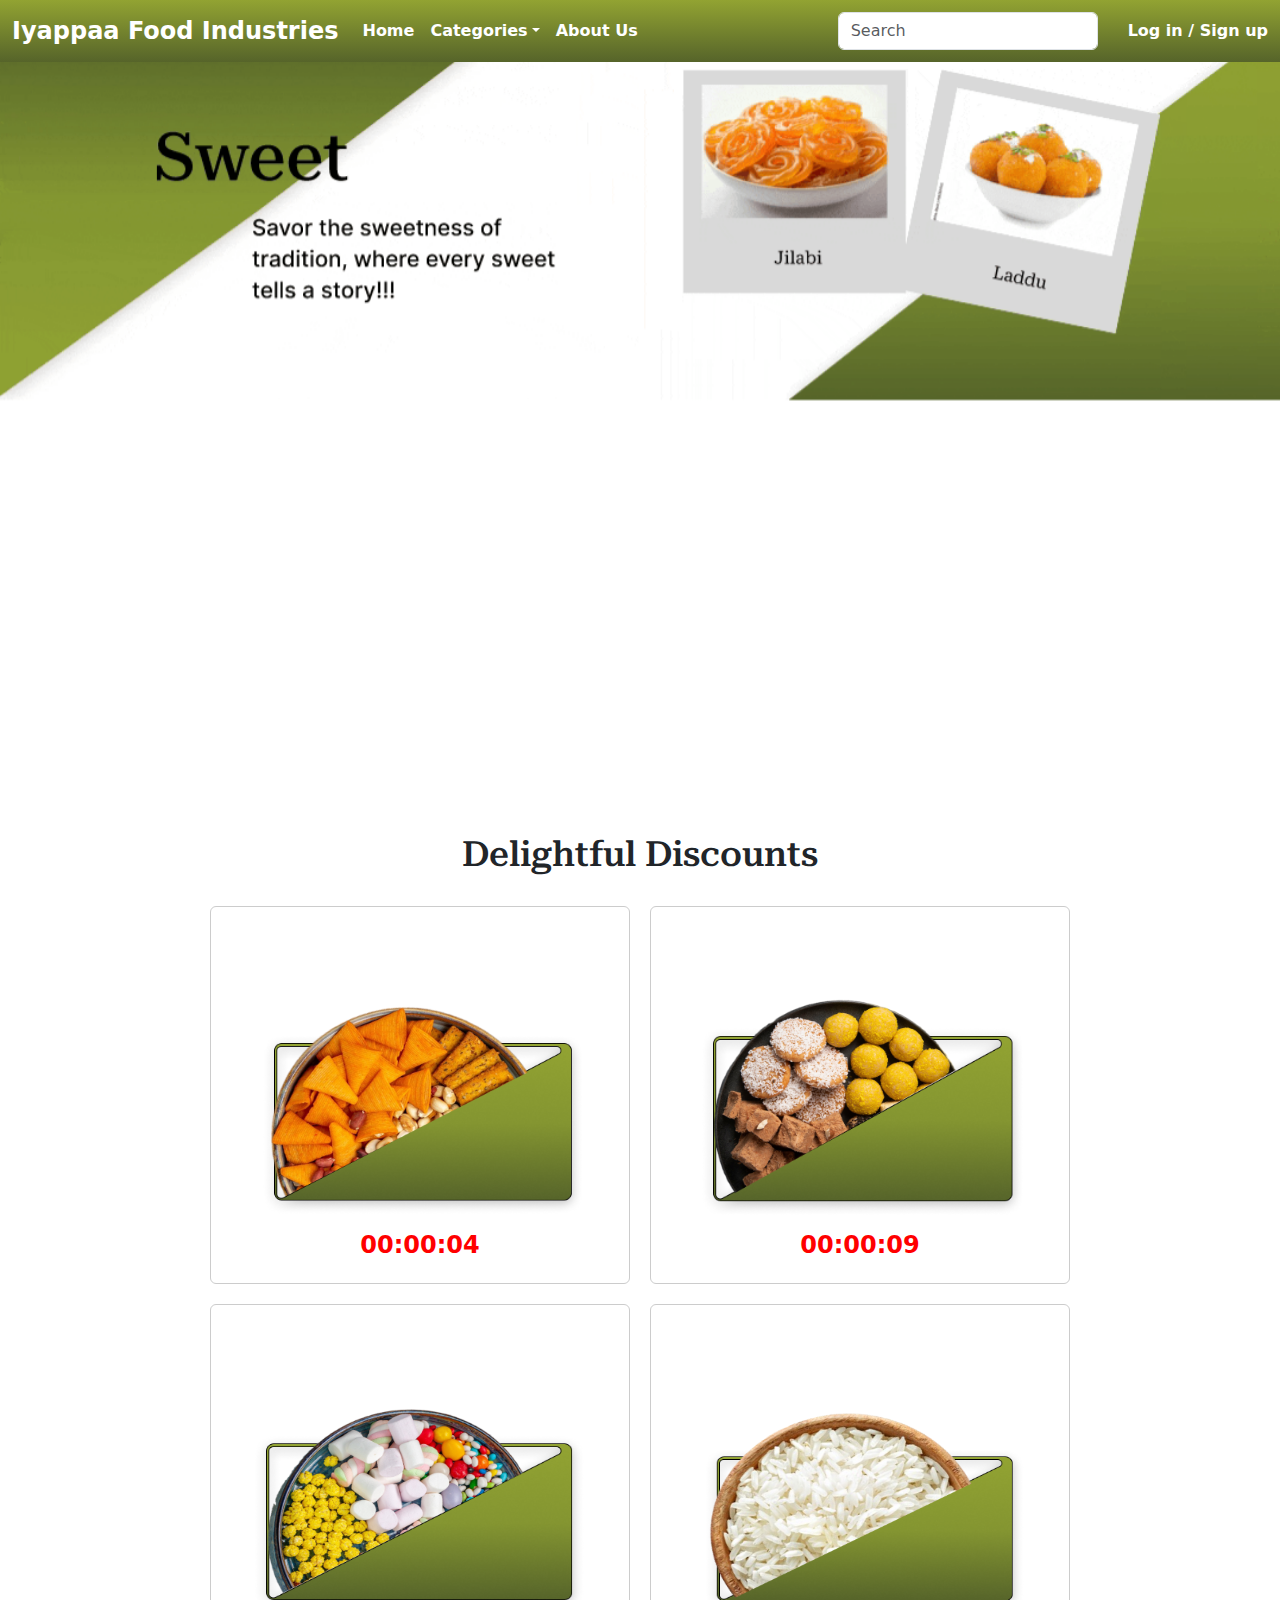
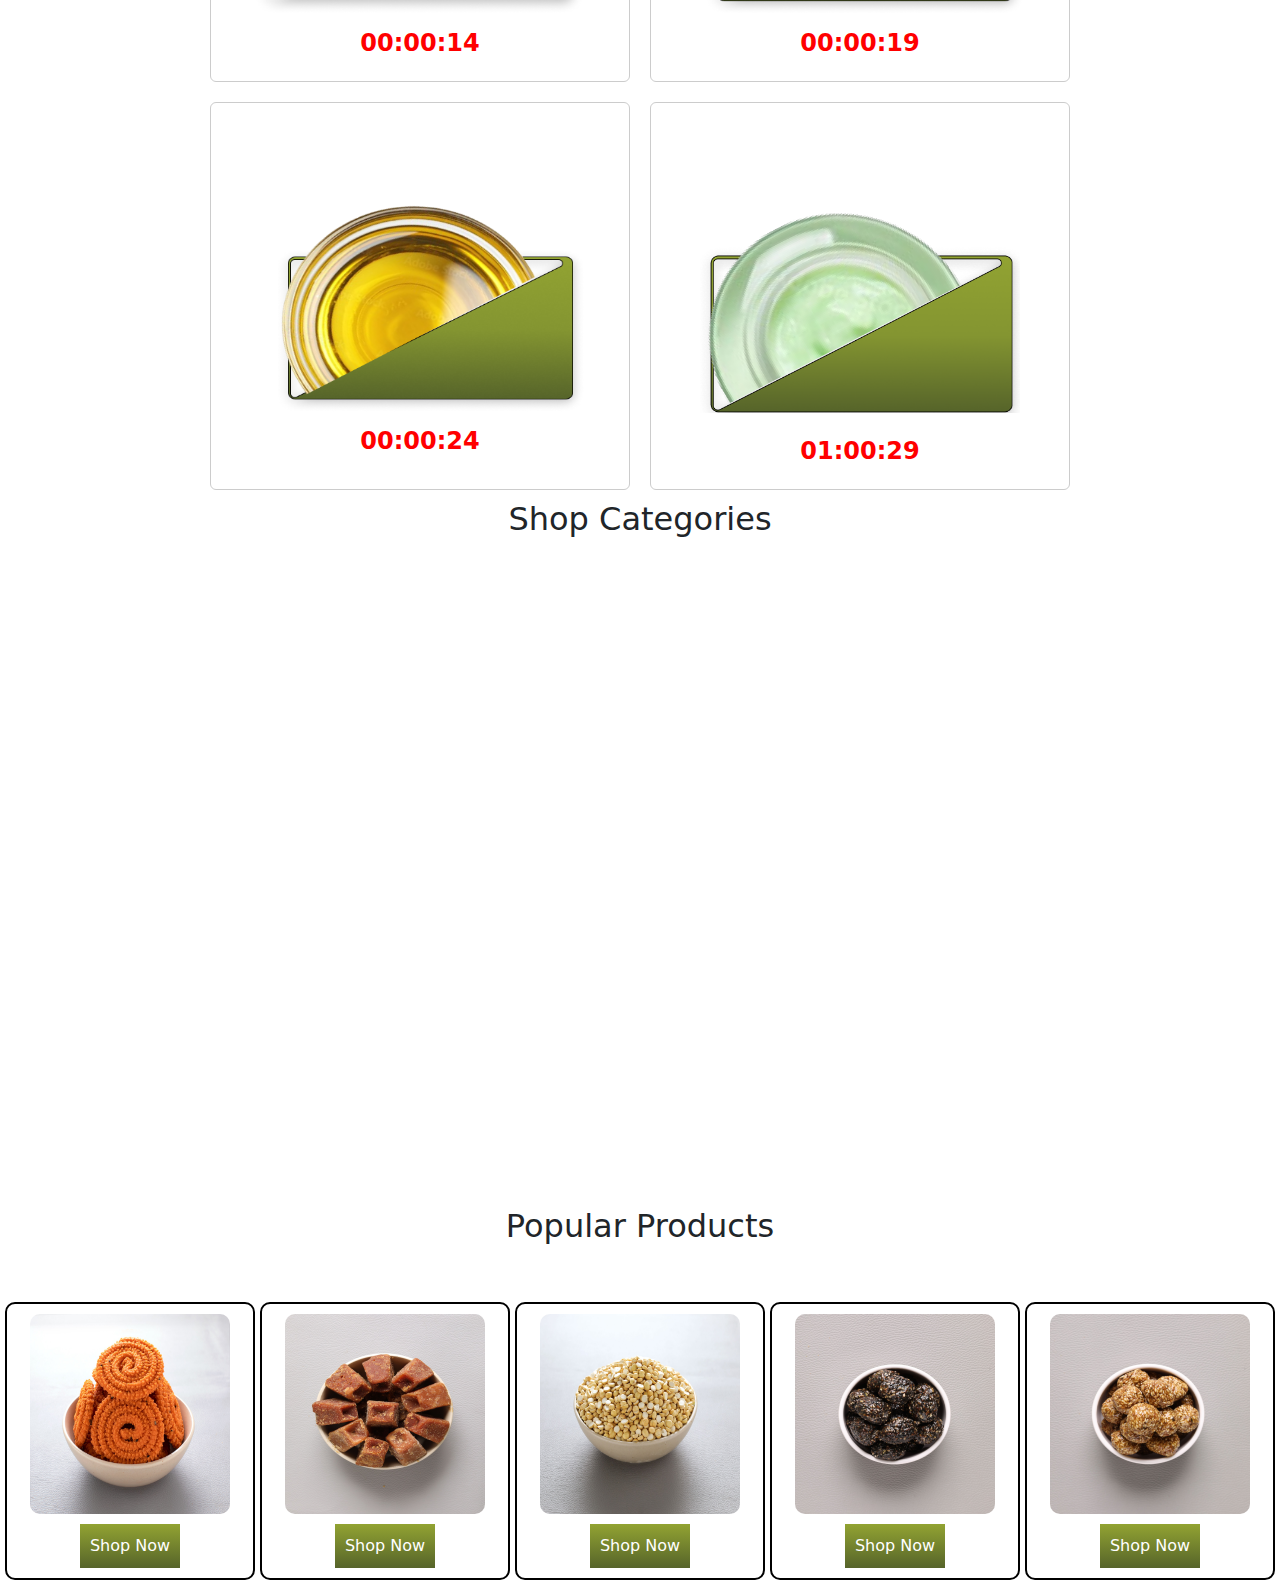
<file: index.html>
<!DOCTYPE html>
<html>
<head>
  <meta charset="utf-8">
  <meta name="viewport" content="width=device-width, initial-scale=1">
  <title>Iyappaa Food Industries</title>
  <link href="https://cdn.jsdelivr.net/npm/bootstrap@5.3.0/dist/css/bootstrap.min.css" rel="stylesheet">
  <script src="https://cdn.jsdelivr.net/npm/bootstrap@5.3.0/dist/js/bootstrap.bundle.min.js"></script>
  <link rel="stylesheet" href="style.css">
  <link rel="stylesheet" href="https://cdnjs.cloudflare.com/ajax/libs/font-awesome/6.5.2/css/all.min.css" integrity="sha512-SnH5WK+bZxgPHs44uWIX+LLJAJ9/2PkPKZ5QiAj6Ta86w+fsb2TkcmfRyVX3pBnMFcV7oQPJkl9QevSCWr3W6A==" crossorigin="anonymous" referrerpolicy="no-referrer" />
  <link rel="preconnect" href="https://fonts.googleapis.com">
  <link rel="preconnect" href="https://fonts.gstatic.com" crossorigin>
  <link href="https://fonts.googleapis.com/css2?family=Roboto+Serif:ital,opsz,wght@0,8..144,100..900;1,8..144,100..900&display=swap" rel="stylesheet">
</head>
<body>
<nav class="navbar navbar-expand-lg fixed-top">
  <div class="container-fluid">
    <a href="" class="navbar-brand">Iyappaa Food Industries</a>
    <button class="navbar-toggler" type="button" data-bs-toggle="collapse" data-bs-target="#navbarNavDropdown">
      <span class="navbar-toggler-icon"></span>
    </button>
    <div class="collapse navbar-collapse" id="navbarNavDropdown">
      <ul class="navbar-nav">
        <li class="nav-item">
          <a href="" class="nav-link active" style="color: white;">Home</a>
        </li>
        <li class="nav-item dropdown">
          <a href="" class="nav-link dropdown-toggle" id="categoriesDropdown" data-bs-toggle="dropdown">Categories</a>
          <ul class="dropdown-menu" aria-labelledby="categoriesDropdown">
            <li>
              <a href="" class="dropdown-item">Snacks</a>
            </li>
            <li>
              <a href="" class="dropdown-item">Sweets</a>
            </li>
            <li>
              <a href="" class="dropdown-item">Groceries</a>
            </li> 
            <li>
              <a href="" class="dropdown-item">Oil</a>
            </li>
            <li>
              <a href="" class="dropdown-item">Rice</a>
            </li>
          </ul>
        </li>
        <li class="nav-item">
          <a href="" class="nav-link">About Us</a>
        </li>
      </ul>
      <form class="d-flex ms-auto">
        <div class="search-box">
          <input class="form-control me-3" type="search" placeholder="Search" aria-label="Search"> 
          <i class="fa-solid fa-magnifying-glass"></i>
        </div>
      </form>
      <div class="log">
        <a href="./login.html" class="member">Log in / Sign up</a>
      </div>
    </div>
  </div>
</nav><br>
<div id="videoCarousel" class="carousel slide" data-bs-ride="carousel" data-bs-interval="2000">
  <div class="carousel-inner">
    <div class="carousel-item active">
      <img src="./Recording 2024-07-11 at 15.22.01.gif" class="d-block w-100" alt="Sweets GIF">
    </div>
    <div class="carousel-item">
      <img src="./Recording 2024-07-11 at 15.39.42.gif" class="d-block w-100" alt="Snacks GIF">
    </div>
    <div class="carousel-item">
      <img src="./Recording 2024-07-11 at 16.02.21.gif" class="d-block w-100" alt="Candy GIF">
    </div>  
    <div class="carousel-item">
      <img src="./Recording 2024-07-11 at 16.02.21.gif" class="d-block w-100" alt="Grocery GIF">
    </div>
  </div>
  <button class="carousel-control-prev" type="button" data-bs-target="#videoCarousel" data-bs-slide="prev">
    <span class="carousel-control-prev-icon" aria-hidden="true"></span>
    <span class="visually-hidden">Previous</span>
  </button>
  <button class="carousel-control-next" type="button" data-bs-target="#videoCarousel" data-bs-slide="next">
    <span class="carousel-control-next-icon" aria-hidden="true"></span>
    <span class="visually-hidden">Next</span>
  </button>
</div>
<center>
  <h2 class="head2">Delightful Discounts</h2>
</center>

<div class="offer-container">
  <div class="card">
    <img src="./offer1.png" class="offer-img" alt="Offer 1">
    <img src="./offers ad.png" class="offerad" alt="Offer 1 Ad" style="display: none;">
    <div class="timer" id="timer1">00:00:05</div>
  </div>
  <div class="card">
    <img src="./offer2.png" class="offer-img" alt="Offer 2">
    <img src="./offers ad.png" class="offerad" alt="Offer 2 Ad" style="display: none;">
    <div class="timer" id="timer2">00:00:10</div>
  </div>
  <div class="card">
    <img src="./offer3.png" class="offer-img" alt="Offer 3">
    <img src="./offers ad.png" class="offerad" alt="Offer 3 Ad" style="display: none;">
    <div class="timer" id="timer3">00:00:15</div>
  </div>
  <div class="card">
    <img src="./offer4.png" alt="offer4" class="offer-img">
    <img src="./offers ad.png" alt="Offer 4 Ad" class="offerad" style="display: none;">
    <div class="timer" id="timer4">00:00:20</div>
  </div>
  <div class="card">
    <img src="./offer5.png" alt="offer5" class="offer-img">
    <img src="./offers ad.png" alt="Offer 5 Ad" class="offerad" style="display: none;">
    <div class="timer" id="timer5">00:00:25</div> 
  </div>
  <div class="card">
    <img src="./offer6.png" alt="offer6" class="offer-img6">
    <img src="./offers ad.png" alt="Offer 6 Ad" class="offerad" style="display: none;"><br>
    <div class="timer" id="timer6">01:00:30</div>
  </div>
</div>
<h2 class="headcategory">Shop Categories</h2><br><br>
<div class="maincategory1">
  <div class="category1">
    <a href="#"><img src="./sweet category.png" alt="" class="sweet1"></a><br><br>
    <center><a href="#" class="namesweet">Sweets</a></center>
  </div>
  <div class="category2">
    <a href="#"><img src="./Snacks category.png" alt="" class="snack1"></a><br><br>
    <center><a href="#" class="namesnack">Snacks</a></center>
  </div>
  <div class="category3">
    <a href="#"><img src="./candies category.png" alt="" class="candy1"></a><br><br>
    <center><a href="#" class="namecandy">Candies</a></center>
  </div>
  <div class="category4">
    <a href="#"><img src="./Grocery category.png" alt="" class="grocery1"></a><br><br>
   <center><a href="#" class="namegrocery">Grocery</a></center>
  </div>
</div><br><br>
<div class="maincategory2">
  <div class="category5">
    <a href="#"><img src="./rice category.png" alt="" class="rice1"></a><br><br>
    <center><a href="#" class="namerice">Rice</a></center>
  </div>
  <div class="category6">
    <a href="#"><img src="./oil category.png" alt="" class="oil1"></a><br><br>
    <center><a href="#" class="nameoil">Oil</a></center>
  </div>
  <div class="category7">
    <a href="#"><img src="./herbal category.png" alt="" class="herbal1"></a><br><br>
    <center><a href="#" class="nameherbal">Herbal</a></center>
  </div>
  <div class="category8">
    <a href="#"><img src="./homeappliances category.png" alt="" class="homeappli"></a><br><br>
    <center><a href="#" class="namehomeappli">Home Appliances</a></center>
  </div>
</div><br><br>
<h2 class="headcategory">Popular Products</h2><br><br>
<div class="products">
  <div class="product1"><center>
    <img src="./murukku.jpg" alt="" class="muruku1">
    <div class="rating">
      <i class="fa-solid fa-star"></i>
      <i class="fa-solid fa-star"></i>
      <i class="fa-solid fa-star"></i>
      <i class="fa-solid fa-star"></i>
      <i class="fa-solid fa-star"></i>
    </div>
    <button class="shopnow1">Shop Now</button>
  </div></center>
  <div class="product2"><center>
    <img src="./vellam.jpg" alt="" class="vellam1">
    <div class="rating">
      <i class="fa-solid fa-star"></i>
      <i class="fa-solid fa-star"></i>
      <i class="fa-solid fa-star"></i>
      <i class="fa-solid fa-star"></i>
      <i class="fa-solid fa-star"></i>
    </div>
    <button class="shopnow1">Shop Now</button>
  </div></center>
  <div class="product3"><center>
    <img src="./pottu kadalai.jpg" alt="" class="kadalai1">
    <div class="rating">
      <i class="fa-solid fa-star"></i>
      <i class="fa-solid fa-star"></i>
      <i class="fa-solid fa-star"></i>
      <i class="fa-solid fa-star"></i>
      <i class="fa-solid fa-star"></i>
    </div>
    <button class="shopnow1">Shop Now</button>
  </div></center>
  <div class="product4"><center>
    <img src="./blackallu.jpg" alt="" class="blackallu1">
    <div class="rating">
      <i class="fa-solid fa-star"></i>
      <i class="fa-solid fa-star"></i>
      <i class="fa-solid fa-star"></i>
      <i class="fa-solid fa-star"></i>
      <i class="fa-solid fa-star"></i>
    </div>
    <button class="shopnow1">Shop Now</button>
  </div></center>
  <div class="product5"><center>
    <img src="./whitealluu.jpg" alt="" class="whitealluu1">
    <div class="rating">
      <i class="fa-solid fa-star"></i>
      <i class="fa-solid fa-star"></i>
      <i class="fa-solid fa-star"></i>
      <i class="fa-solid fa-star"></i>
      <i class="fa-solid fa-star"></i>
    </div>
    <button class="shopnow1">Shop Now</button>
  </div></center>
</div>

<script>
  document.addEventListener('DOMContentLoaded', function(){
    const elementsToAnimate = document.querySelectorAll(`.maincategory2, .maincategory1`);
    const observer = new IntersectionObserver(entries => {
      entries.forEach(entry => {
        if(entry.isIntersecting){
          entry.target.classList.add('show');
        }
        else{
          entry.target.classList.remove('show');
        }
      });
    },{threshold:0.1});
    elementsToAnimate.forEach(element => {
      observer.observe(element);
    });
  });
  document.addEventListener("DOMContentLoaded", function() {
    function getTimeFromElement(timerElement) {
      let timeString = timerElement.textContent;
      let timeParts = timeString.split(':').map(Number);
      let hours = timeParts[0] || 0;
      let minutes = timeParts[1] || 0;
      let seconds = timeParts[2] || 0;
      return (hours * 3600) + (minutes * 60) + seconds;
    }

    function updateTimer(seconds, timerElement, offerAd) {
      let hours = Math.floor(seconds / 3600);
      let minutes = Math.floor((seconds % 3600) / 60);
      let secs = seconds % 60;
      if (seconds <= 0) {
        timerElement.textContent = ''; // Remove timer text
      } else {
        timerElement.textContent = `${hours < 10 ? '0' : ''}${hours}:${minutes < 10 ? '0' : ''}${minutes}:${secs < 10 ? '0' : ''}${secs}`;
      }
    }

    function startTimer(timerElement, duration, offerImg, offerAd, offerImg6) {
      let time = duration;
      updateTimer(time, timerElement, offerAd);
      let countdown = setInterval(function() {
        time--;
        updateTimer(time, timerElement, offerAd);
        if (time <= 0) {
          clearInterval(countdown);
          offerImg.style.display = 'none';
          offerAd.style.display = 'block'; // Display the offerad image
        }
      }, 1000);
    }

    let cards = document.querySelectorAll('.card');
    cards.forEach(function(card) {
      let timerElement = card.querySelector('.timer');
      let offerImg = card.querySelector('.offer-img');
      let offerImg6 = card.querySelectorAll('offer-img6');
      let offerAd = card.querySelector('.offerad'); // Select the offerad image
      let duration = getTimeFromElement(timerElement);
      startTimer(timerElement, duration, offerImg, offerAd, offerImg6);
    });
  });
 
</script>
</body>
</html>
</file>
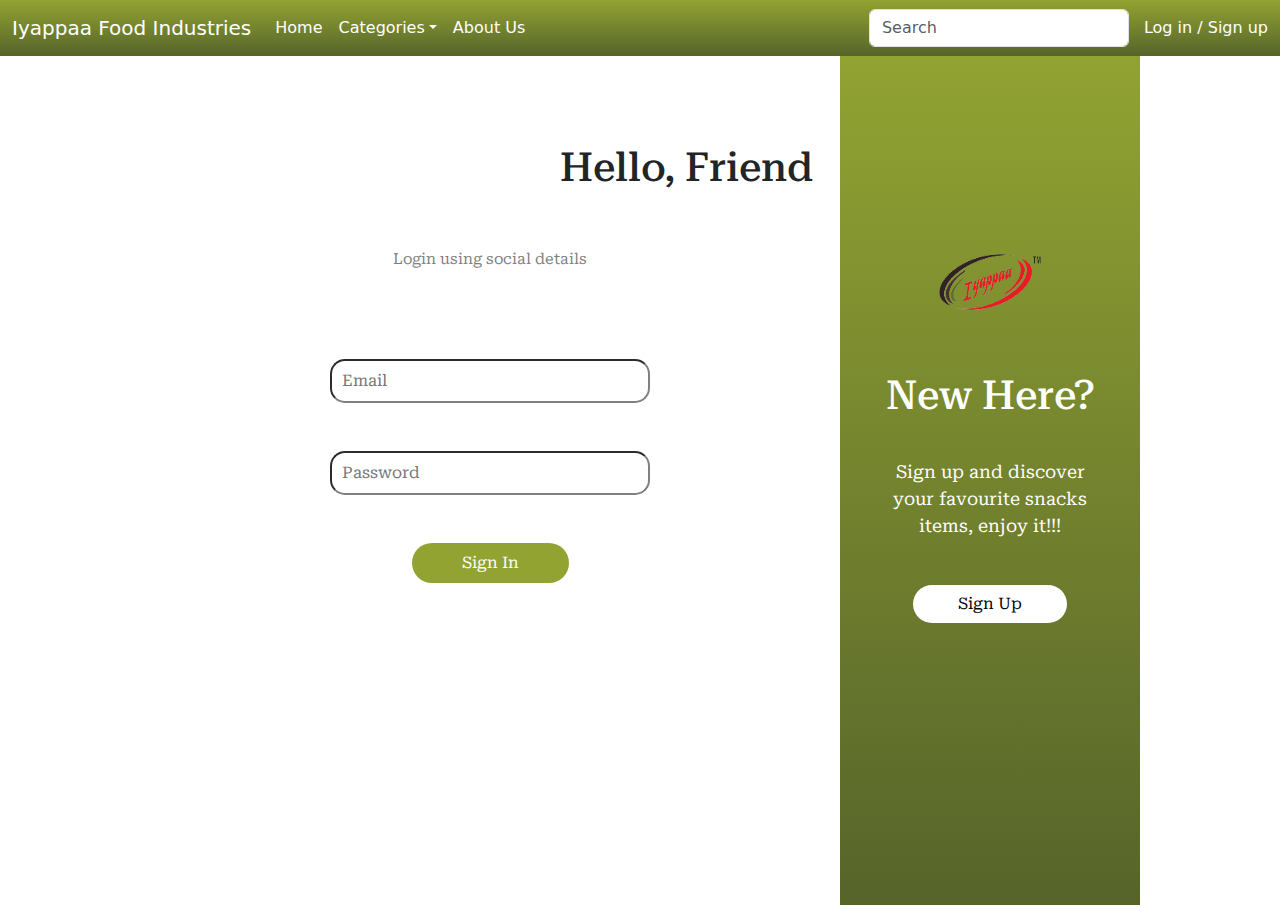
<file: login.html>
<!DOCTYPE html>
<html lang="en">
<head>
    <meta charset="UTF-8">
    <meta name="viewport" content="width=device-width, initial-scale=1.0">
    <title>Login Page</title>
    <link rel="stylesheet" href="./login.css">
    <link rel="stylesheet" href="https://cdnjs.cloudflare.com/ajax/libs/font-awesome/6.5.2/css/all.min.css" integrity="sha512-SnH5WK+bZxgPHs44uWIX+LLJAJ9/2PkPKZ5QiAj6Ta86w+fsb2TkcmfRyVX3pBnMFcV7oQPJkl9QevSCWr3W6A==" crossorigin="anonymous" referrerpolicy="no-referrer" />
    <link rel="preconnect" href="https://fonts.googleapis.com">
    <link rel="preconnect" href="https://fonts.gstatic.com" crossorigin>
    <link href="https://cdn.jsdelivr.net/npm/bootstrap@5.3.0/dist/css/bootstrap.min.css" rel="stylesheet">
    <script src="https://cdn.jsdelivr.net/npm/bootstrap@5.3.0/dist/js/bootstrap.bundle.min.js"></script>
    <link href="https://fonts.googleapis.com/css2?family=Roboto+Serif:ital,opsz,wght@0,8..144,100..900;1,8..144,100..900&display=swap" rel="stylesheet">
    <style>
        .error {
            color: red;
            font-size: 0.9em;
        }
    </style>
</head>
<body>
    <nav class="navbar navbar-expand-lg fixed-top">
        <div class="container-fluid">
          <a href="" class="navbar-brand" style="color: white;">Iyappaa Food Industries</a>
          <button class="navbar-toggler" type="button" data-bs-toggle="collapse" data-bs-target="#navbarNavDropdown">
            <span class="navbar-toggler-icon"></span>
          </button>
          <div class="collapse navbar-collapse" id="navbarNavDropdown">
            <ul class="navbar-nav">
              <li class="nav-item">
                <a href="" class="nav-link active" style="color: white;">Home</a>
              </li>
              <li class="nav-item dropdown">
                <a href="" class="nav-link dropdown-toggle" id="categoriesDropdown" data-bs-toggle="dropdown" style="color: white;">Categories</a>
                <ul class="dropdown-menu" aria-labelledby="categoriesDropdown">
                  <li>
                    <a href="" class="dropdown-item">Snacks</a>
                  </li>
                  <li>
                    <a href="" class="dropdown-item" >Sweets</a>
                  </li>
                  <li>
                    <a href="" class="dropdown-item" >Groceries</a>
                  </li> 
                  <li>
                    <a href="" class="dropdown-item" >Oil</a>
                  </li>
                  <li>
                    <a href="" class="dropdown-item" >Rice</a>
                  </li>
                </ul>
              </li>
              <li class="nav-item">
                <a href="" class="nav-link" style="color: white;">About Us</a>
              </li>
            </ul>
            <form class="d-flex ms-auto">
              <div class="search-box">
                <input class="form-control me-3" type="search" placeholder="Search" aria-label="Search"> 
                <i class="fa-solid fa-magnifying-glass"></i>
              </div>
            </form>
            <div class="log">
              <a href="./login.html" class="member">Log in / Sign up</a>
            </div>
          </div>
        </div>
      </nav><br><br><br><br><br><br>
    <h1 class="namelogin">Hello, Friend</h1>
    <div class="maindetails">
    <center><div class="details"><br><br>
        <p class="socialdetails">Login using social details</p><br>
       <div class="socialmedia">
            <a href="https://www.facebook.com/"><i class="fa-brands fa-facebook"></i></a>
            <a href="https://mail.google.com/mail/u/0/?tab=rm&ogbl#inbox"><i class="fa-brands fa-google-plus"></i></a>
            <a href="https://www.linkedin.com/feed/"><i class="fa-brands fa-linkedin"></i></a>
        </div><br><br>
        <div class="form">
            <form id="loginForm" action="">
                <input type="email" id="email" placeholder="Email" class="entermail"><br>
                <span id="emailError" class="error"></span><br><br>
                <input type="password" id="password" placeholder="Password" class="enterpassword"><br>
                <span id="passwordError" class="error"></span><br><br>
                <button type="submit" class="btn-signin">Sign In</button><br><br>
            </form>
        </div>
    </div></center>
    <div class="signup">
        <img src="./Iyappaa_logo.png" alt="" class="iyappa-logo">
        <h1 class="newmember">New Here?</h1>
        <p class="signup-para">Sign up and discover your favourite snacks items, enjoy it!!!</p>
        <a href="./signup.html"><button class="btn-signup">Sign Up</button></a>
    </div>
</div>

<script>
    document.getElementById('loginForm').addEventListener('submit', function(event) {
        let isValid = true;

        // Email validation
        const email = document.getElementById('email').value;
        const emailError = document.getElementById('emailError');
        emailError.textContent = '';
        if (!email) {
            emailError.textContent = 'Please enter the required email.';
            isValid = false;
        } else if (!/\S+@\S+\.\S+/.test(email)) {
            emailError.textContent = 'Please enter a valid email address.';
            isValid = false;
        }

        // Password validation
        const password = document.getElementById('password').value;
        const passwordError = document.getElementById('passwordError');
        passwordError.textContent = '';
        if (!password) {
            passwordError.textContent = 'Please enter the required password.';
            isValid = false;
        } else if (!/(?=.*[A-Z])(?=.*[a-z])(?=.*\d)(?=.*[!@#$%^&*]).{8,}/.test(password)) {
            passwordError.textContent = 'Password must contain at least one uppercase letter, one lowercase letter, one number, and one special character.';
            isValid = false;
        }

        if (!isValid) {
            event.preventDefault();
        }
    });
</script>
</body>
</html>
</file>
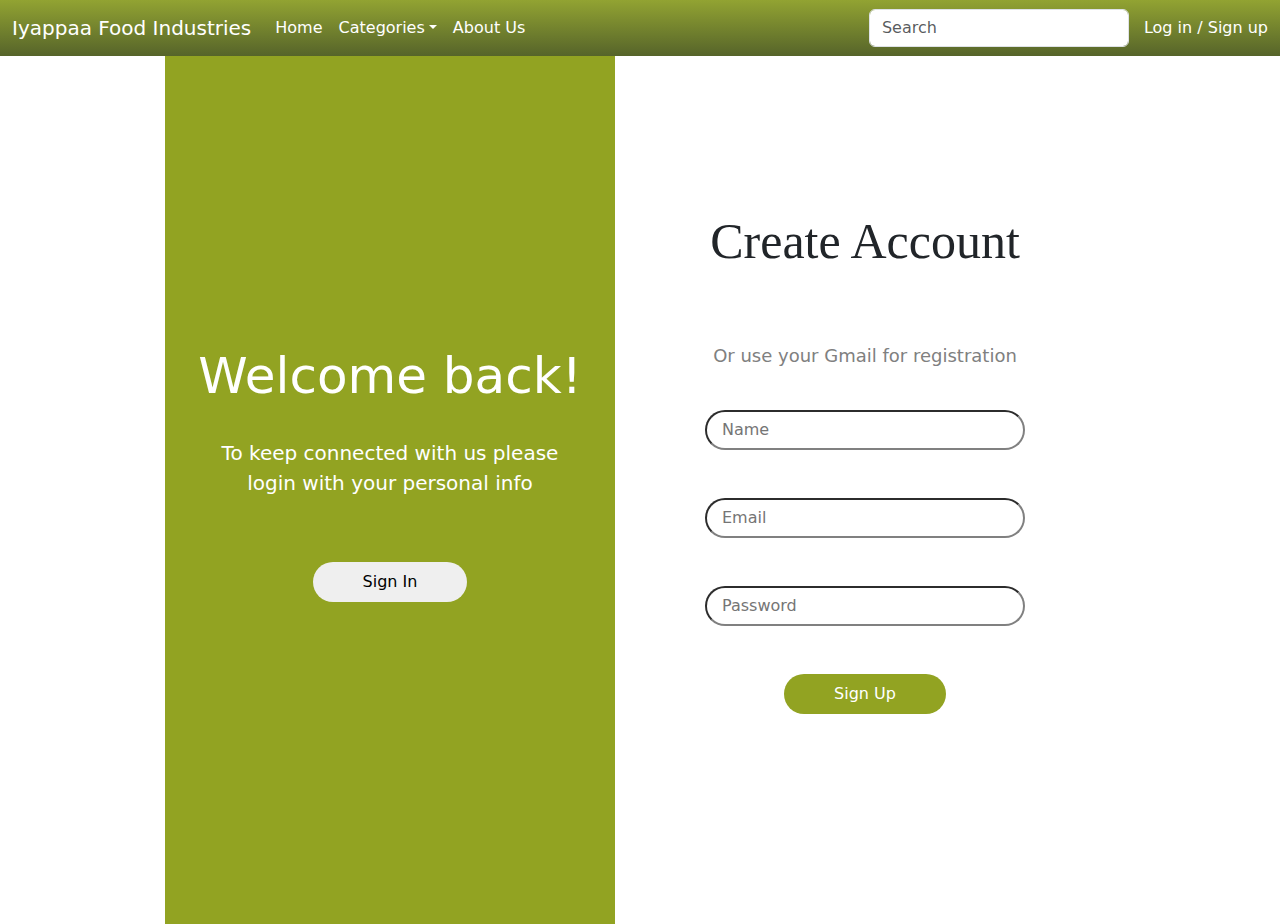
<file: signup.html>
<!DOCTYPE html>
<html lang="en">
<head>
    <meta charset="UTF-8">
    <meta name="viewport" content="width=device-width, initial-scale=1.0">
    <title>SignUp Page</title>
    <link rel="stylesheet" href="./signup.css">
    <link href="https://cdn.jsdelivr.net/npm/bootstrap@5.3.0/dist/css/bootstrap.min.css" rel="stylesheet">
    <script src="https://cdn.jsdelivr.net/npm/bootstrap@5.3.0/dist/js/bootstrap.bundle.min.js"></script>
    <link rel="stylesheet" href="https://cdnjs.cloudflare.com/ajax/libs/font-awesome/6.5.2/css/all.min.css" integrity="sha512-SnH5WK+bZxgPHs44uWIX+LLJAJ9/2PkPKZ5QiAj6Ta86w+fsb2TkcmfRyVX3pBnMFcV7oQPJkl9QevSCWr3W6A==" crossorigin="anonymous" referrerpolicy="no-referrer" />
    <style>
        .error {
            color: red;
            font-size: 0.9em;
        }
    </style>
</head>
<body>
    <nav class="navbar navbar-expand-lg fixed-top">
        <div class="container-fluid">
          <a href="" class="navbar-brand" style="color: white;">Iyappaa Food Industries</a>
          <button class="navbar-toggler" type="button" data-bs-toggle="collapse" data-bs-target="#navbarNavDropdown">
            <span class="navbar-toggler-icon"></span>
          </button>
          <div class="collapse navbar-collapse" id="navbarNavDropdown">
            <ul class="navbar-nav">
              <li class="nav-item">
                <a href="" class="nav-link active" style="color: white;">Home</a>
              </li>
              <li class="nav-item dropdown">
                <a href="" class="nav-link dropdown-toggle" id="categoriesDropdown" data-bs-toggle="dropdown" style="color: white;">Categories</a>
                <ul class="dropdown-menu" aria-labelledby="categoriesDropdown">
                  <li>
                    <a href="" class="dropdown-item">Snacks</a>
                  </li>
                  <li>
                    <a href="" class="dropdown-item" >Sweets</a>
                  </li>
                  <li>
                    <a href="" class="dropdown-item" >Groceries</a>
                  </li> 
                  <li>
                    <a href="" class="dropdown-item" >Oil</a>
                  </li>
                  <li>
                    <a href="" class="dropdown-item" >Rice</a>
                  </li>
                </ul>
              </li>
              <li class="nav-item">
                <a href="" class="nav-link" style="color: white;">About Us</a>
              </li>
            </ul>
            <form class="d-flex ms-auto">
              <div class="search-box">
                <input class="form-control me-3" type="search" placeholder="Search" aria-label="Search"> 
                <i class="fa-solid fa-magnifying-glass"></i>
              </div>
            </form>
            <div class="log">
              <a href="./login.html" class="member">Log in / Sign up</a>
            </div>
          </div>
        </div>
    </nav><br>
    <div class="maincontent">
        <div class="return">
            <h1 class="namewelcome">Welcome back!</h1><br>
            <p class="paracontent">To keep connected with us please login with your personal info</p><br><br>
            <a href="./login.html"><button class="btnsignin">Sign In</button></a>
        </div>
        <div class="createacc">
            <h1 class="createaccount">Create Account</h1>
            <div class="socialmedia">
                <i class="fa-brands fa-facebook"></i>
                <i class="fa-brands fa-google-plus"></i>
                <i class="fa-brands fa-linkedin"></i>
            </div><br><br>
            <p class="register">Or use your Gmail for registration</p>
            <div class="form">
                <form id="registerForm" action="">
                    <input type="text" id="username" placeholder="Name" class="username"><br>
                    <span id="nameError" class="error"></span><br><br>
                    <input type="email" id="registerEmail" placeholder="Email" class="entermail"><br>
                    <span id="registerEmailError" class="error"></span><br><br>
                    <input type="password" id="registerPassword" placeholder="Password" class="enterpassword"><br>
                    <span id="registerPasswordError" class="error"></span><br><br>
                    <center><button type="submit" class="btn-signin">Sign Up</button><br><br></center>
                </form>
            </div>
        </div>
    </div>

    <script>
        document.getElementById('registerForm').addEventListener('submit', function(event) {
            let isValid = true;

            // Name validation
            const name = document.getElementById('username').value;
            const nameError = document.getElementById('nameError');
            nameError.textContent = '';
            if (!name) {
                nameError.textContent = 'Please enter your name.';
                isValid = false;
            }

            // Email validation
            const email = document.getElementById('registerEmail').value;
            const emailError = document.getElementById('registerEmailError');
            emailError.textContent = '';
            if (!email) {
                emailError.textContent = 'Please enter the required email.';
                isValid = false;
            } else if (!/\S+@\S+\.\S+/.test(email)) {
                emailError.textContent = 'Please enter a valid email address.';
                isValid = false;
            }

            // Password validation
            const password = document.getElementById('registerPassword').value;
            const passwordError = document.getElementById('registerPasswordError');
            passwordError.textContent = '';
            if (!password) {
                passwordError.textContent = 'Please enter the required password.';
                isValid = false;
            } else if (!/(?=.*[A-Z])(?=.*[a-z])(?=.*\d)(?=.*[!@#$%^&*]).{8,}/.test(password)) {
                passwordError.textContent = 'Password must contain at least one uppercase letter, one lowercase letter, one number, and one special character.';
                isValid = false;
            }

            if (!isValid) {
                event.preventDefault();
            }
        });
    </script>
</body>
</html>
</file>
<file: style.css>
* {
  margin: 0;
  padding: 0;
  box-sizing: border-box;
}

.navbar {
  background: linear-gradient(to bottom, #92A332, #56642A);
}

.container-fluid {
  display: flex;
  justify-content: space-between;
}

.navbar-brand {
  color: white;
  font-size: 1.5rem;
  font-weight: bold;
}

.nav-link {
  color: white;
  font-weight: 600;
}

.dropdown-menu {
  background-color: #f8f9fa;
}

.dropdown-item:hover {
  background-color: lightcoral;
}

.carousel-item {
  height: 90vh;
  min-height: 500px;
}

.search-box {
  position: relative;
  display: inline-block;
}

.search-box input[type="search"] {
  padding-right: 30px;
}

.search-box .fa-magnifying-glass {
  position: absolute;
  right: 10px;
  top: 10%;
  transform: translateY(50%);
  cursor: pointer;
}

.member {
  color: white;
  font-weight: 600;
  text-decoration: none;
}

.log {
  margin-left: 30px;
}

.carousel-item video {
  width: 100%;
  height: 100%;
  object-fit: cover;
}
.maincategory1{
  display: flex;
  justify-content: space-evenly;
  opacity: 0;
  transform: translateX(-60px);
  transition:opacity 0.5s ease-out, transform 0.8s ease-out
}
.maincategory1.show{
  opacity: 1;
  transform: translateX(0);
}
.category1 img{
  transition: all 0.8s ease-out;
  border-radius: 50%;
}
.category1:hover img{
  border: 5px solid #56642A;
  transform: scale(1.1)
}
.category2 img{
  border-radius: 50%;
  transition: all 0.8s ease-out;
}
.category2:hover img{
  border: 5px solid #56642A;
  transform: scale(1.1);
}
.category3 img{
  border-radius: 50%;
  transition: all 0.8s ease-out;
}
.category3:hover img{
  border: 5px solid #56642A;
  transform: scale(1.1);
}
.category4 img{
  border-radius: 50%;
  transition: all 0.8s ease-out;
}
.category4:hover img{
  border: 5px solid #56642A;
  transform: scale(1.1);
}
.headcategory{
  text-align: center;
}
.maincategory2{
  display: flex;
  justify-content: space-evenly;
  opacity: 0;
  transform: translateX(60px);
  transition: opacity 0.5s ease-out, transform 0.8s ease-out;
}
.maincategory2.show{
  opacity: 1;
  transform: translateX(0);
}
.category5 img{
  border-radius: 50%;
  transition: all 0.5s ease-out;
}
.category5:hover img{
  border: 5px solid #56642A;
  transform: scale(1.1);
}
.category6 img{
  border-radius: 50%;
  transition: all 0.5s ease-out;
}
.category6:hover img{
  border: 5px solid #56642A;
  transform: scale(1.1);
}
.category7 img{
  border-radius: 50%;
  transition: all 0.5s ease-out;
}
.category7:hover img{
  border: 5px solid #56642A;
  transform: scale(1.1);
}
.category8 img{
  border-radius: 50%;
  transition: all 0.5s ease-out;
}
.category8:hover img{
  border: 5px solid #56642A;
  transform: scale(1.1);
}
.offer-container {
  display: flex;
  justify-content: center;
  flex-wrap: wrap;
  margin-top: 20px;
}

.card {
  text-align: center;
  margin: 10px;
  border: 1px solid #ccc;
  display: inline-block;
  vertical-align: top;
  padding: 10px;
  width: 420px;
}

.timer {
  font-size: 24px;
  font-weight: bold;
  color: red;
  margin-bottom: 10px;
}

.offer-img {
  width: 400px;
  height: 300px;
  border-radius: 8px;
  margin-bottom: 10px;
  display: block;
  transform: translateX(-35px);
}
.offer-img6{
  width: 320px;
  height: 200px;
  margin-top: 100px;
}
#timer6{
  margin-top: 20px;
}
.offerad {
  display: none;
  width: 100%;
  height: auto;
}
.head2{
  font-family: "Roboto Serif", serif;
  font-weight: 540;
  font-size: 35px;
}
.products{
  display: flex;
  justify-content: space-evenly;
}
.product1{
  width: 250px;
  padding: 10px;
  border: 2px solid black;
  border-radius: 10px;
}
.product1 img{
  width: 200px;
  height: 200px;
  border-radius: 10px;
}
.fa-star{
  color: gold;
  margin-top: 15px;
}
.shopnow1{
  background: linear-gradient(to bottom, #92A332, #56642A);
  color: white;
  padding: 10px;
  border: none;
  margin-top: 10px
}
.product2{
  width: 250px;
  padding: 10px;
  border: 2px solid black;
  border-radius: 10px;
}
.product2 img{
  width: 200px;
  height: 200px;
  border-radius: 10px;
}
.product3{
  width: 250px;
  padding: 10px;
  border: 2px solid black;
  border-radius: 10px;
}
.product3 img{
  width: 200px;
  height: 200px;
  border-radius: 10px;
}
.product4{
  width: 250px;
  padding: 10px;
  border: 2px solid black;
  border-radius: 10px;
}
.product4 img{
  width: 200px;
  height: 200px;
  border-radius: 10px;
}
.product5{
  width: 250px;
  padding: 10px;
  border: 2px solid black;
  border-radius: 10px;
}
.product5 img{
  width: 200px;
  height: 200px;
  border-radius: 10px;
}
.namesweet{
  text-decoration: none;
  color: black;
  font-family: "Roboto Serif", serif;
  font-weight: 600;
  font-size: 23px;
}
.namesnack{
  text-decoration: none;
  color: black;
  font-family: "Roboto Serif", serif;
  font-weight: 600;
  font-size: 23px;
}
.namecandy{
  text-decoration: none;
  color: black;
  font-family: "Roboto Serif", serif;
  font-weight: 600;
  font-size: 23px;
}
.namegrocery{
  text-decoration: none;
  color: black;
  font-family: "Roboto Serif", serif;
  font-weight: 600;
  font-size: 23px;
}
.namerice{
  text-decoration: none;
  color: black;
  font-family: "Roboto Serif", serif;
  font-weight: 600;
  font-size: 23px;
}
.nameoil{
  text-decoration: none;
  color: black;
  font-family: "Roboto Serif", serif;
  font-weight: 600;
  font-size: 23px;
}
.nameherbal{
  text-decoration: none;
  color: black;
  font-family: "Roboto Serif", serif;
  font-weight: 600;
  font-size: 23px;
}
.namehomeappli{
  text-decoration: none;
  color: black;
  font-family: "Roboto Serif", serif;
  font-weight: 600;
  font-size: 23px;
}

@media screen and (max-width:400px) {
  body{
    width: 400px;
  }
  .navbar {
    background: linear-gradient(to bottom, #92A332, #56642A);
    width: 400px;
  }
  .container-fluid {
    display: flex;
    justify-content: space-between;
  }
  #videoCarousel{
    margin-top: 38px;
    height: 150px;
  }
  .head2{
    font-family: "Roboto Serif", serif;
    font-weight: 540;
    font-size: 27px;
  }
  .offer-container {
    display: flex;
    justify-content: center;
    flex-wrap: wrap;
    margin-top: 20px;
  }
  
  .card {
    text-align: center;
    margin: 10px;
    border: 1px solid #ccc;
    display: inline-block;
    vertical-align: top;
    padding: 10px;
    width: 300px;
  }
  
  .timer {
    font-size: 24px;
    font-weight: bold;
    color: red;
    margin-bottom: 10px;
  }
  
  .offer-img {
    width: 280px;
    height: 360px;
    border-radius: 8px;
    margin-bottom: 10px;
    display: block;
    transform: translateX(-35px);
  }
  .offer-img6{
    width: 280px;
    height: 180px;
    margin-top: 100px;
  }
  #timer6{
    margin-top: 20px;
  }
  .offerad {
    display: none;
    width: 100%;
    height: auto;
  }
  .headcategory{
    text-align: center;
    font-family: "Roboto Serif", serif;
    font-weight: 540;
    font-size: 27px;
  }
  .maincategory1{
    display: flex;
    justify-content: space-evenly;
    flex-wrap: wrap;
    opacity: 0;
    transform: translateX(-60px);
    transition:opacity 0.5s ease-out, transform 1s ease-out
  }
  .maincategory2{
    display: flex;
    justify-content: space-evenly;
    flex-wrap: wrap;
    opacity: 0;
    transform: translateX(60px);
    transition: opacity 0.5s ease-out, transform 1s ease-out;
  }
  .category1 img{
    width: 150px;
  }
  .category2 img{
    width: 150px;
  }
  .category3 img{
    width: 150px;
    margin-top: 30px;
  }
  .category4 img{
    width: 150px;
    margin-top: 30px;
  }
  .category5 img{
    width: 150px;
  }
  .category6 img{
    width: 150px;
  }
  .category7 img{
    width: 150px;
    margin-top: 30px;
  }
  .category8 img{
    width: 150px;
    margin-top: 30px;
  }
  .products{
    display: flex;
    justify-content: space-evenly;
    flex-direction: column;
    align-items: center;
  }
  .product2{
    margin-top: 15px;
  }
  .product3{
    margin-top: 15px;
  }
  .product4{
    margin-top: 15px;
  }
  .product5{
    margin-top: 15px;
  }
}
</file>
<file: login.css>
*{
    margin: 0;
    padding: 0;
    box-sizing: border-box;
}
.navbar {
    background: linear-gradient(to bottom, #92A332, #56642A);
}
.search-box {
    position: relative;
    display: inline-block;
}
  
.search-box input[type="search"] {
    padding-right: 30px;
}
  
.search-box .fa-magnifying-glass {
    position: absolute;
    right: 10px;
    top: 10%;
    transform: translateY(50%);
    cursor: pointer;
}
.member{
    text-decoration: none;
    color: white;
    margin-left: 15px;
}
.maindetails{
    display: flex;
    justify-content: center;
}
.namelogin{
    margin-left: 560px;
    font-size: 40px;
    font-family: "Roboto Serif", serif;
    font-weight: 500;
}
.details{
    width: 700px;
}
.socialdetails{
    color: gray;
    font-family: "Roboto Serif", serif;
    font-size: 15px;
}
.socialmedia{
    display: flex;
    gap: 10px;
    justify-content: center;
}
.fa-facebook{
    font-size: 30px;
}
.fa-google-plus{
    font-size: 30px;
}
.fa-linkedin{
    font-size: 30px;
}
.entermail{
    width: 320px;
    padding-top: 8px;
    padding-bottom: 8px;
    border-radius: 15px;
    border-color: gray;
    font-family: "Roboto Serif", serif;
    padding-left: 10px;
}
.entermail:focus{
    outline: none;
}
.enterpassword{
    width: 320px;
    padding-top: 8px;
    padding-bottom: 8px;
    border-radius: 15px;
    border-color: gray;
    position: relative;
    font-family: "Roboto Serif", serif;
    padding-left: 10px;
}
.fa-facebook{
    color: darkblue;
    cursor: pointer;
}
.fa-google-plus{
    color: red;
    cursor: pointer;
}
.fa-linkedin{
    color: darkblue;
    cursor: pointer;
}
.enterpassword:focus{
    outline: none;
}
.btn-signin{
    border-radius: 25px;
    padding-top: 8px;
    padding-bottom: 8px;
    padding-left: 50px;
    padding-right: 50px;
    border: none;
    background-color: #92a332;
    color: white;
    font-family: "Roboto Serif", serif;
    cursor: pointer;
}
.signup{
    height: 95vh;
    margin-top: -150px;
    background: linear-gradient(to bottom, #92A332, #56642A);
    display: flex;
    flex-direction: column;
    align-items: center;
    justify-content: center;
    gap: 30px;
    width: 300px;
}
.newmember{
    color: white;
    font-family: "Roboto Serif", serif;
    margin-top: -15px;
}
.signup-para{
    color: white;
    font-size: 18px;
    width: 200px;
    text-align: center;
    font-family: "Roboto Serif", serif;
}
.btn-signup{
    padding-left: 45px;
    padding-right: 45px;
    padding-top: 7px;
    padding-bottom: 7px;
    border-radius: 25px;
    border: none;
    background-color: white;
    color: black;
    font-family: "Roboto Serif", serif;
    cursor: pointer;
}
.iyappa-logo{
    width: 150px;
    height: 150px;
    margin-top: -125px;
}
@media screen and (max-width: 400px) {
    body{
        width: 400px !important;
    }
    .maindetails{
        display: flex;
        justify-content: space-between;
        width: 400px !important;
    }
    .details{
        width: 150px !important;
    }
    .entermail{
        width: 190px !important;
        padding-top: 8px;
        padding-bottom: 8px;
        border-radius: 15px;
        border-color: gray;
        font-family: "Roboto Serif", serif;
        padding-left: 10px;
        transform: translateX(4px);
    }
    .entermail:focus{
        outline: none;
    }
    .enterpassword{
        width: 190px !important;
        padding-top: 8px;
        padding-bottom: 8px;
        border-radius: 15px;
        border-color: gray;
        position: relative;
        font-family: "Roboto Serif", serif;
        transform: translateX(4px);
    }
    .signup{
        height: 95vh;
        margin-top: -90px;
        background: linear-gradient(to bottom, #92A332, #56642A);
        display: flex;
        flex-direction: column;
        align-items: center;
        justify-content: center;
        gap: 30px;
        width: 200px !important;
    }
    .btn-signin{
        border-radius: 25px;
        padding-top: 8px;
        padding-bottom: 8px;
        padding-left: 50px;
        padding-right: 50px;
        border: none;
        background-color: #92a332;
        color: white;
        font-family: "Roboto Serif", serif;
        cursor: pointer;
        transform: translateX(25px);
        margin-top: -200px;
        font-size: 13px !important;
    }
    .socialmedia{
        display: flex;
        gap: 10px;
        justify-content: center;
        margin-left: 40px;
    }
    .socialdetails{
        color: gray;
        font-family: "Roboto Serif", serif;
        font-size: 17px;
        margin-left: 35px;
        line-height: 25px;
    }
    .namelogin{
        margin-left: 20px;
        font-size: 25px;
        font-family: "Roboto Serif", serif;
        font-weight: 500;
    }
    .newmember{
        color: white;
        font-family: "Roboto Serif", serif;
        margin-top: -40px;
    }
    .signup-para{
        color: white;
        font-size: 16px;
        width: 200px;
        text-align: center;
        font-family: "Roboto Serif", serif;
    }
    .iyappa-logo{
        width: 150px !important;
        height: 150px;
        margin-top: -20px;
    }
}
</file>
<file: signup.css>
*{
    margin: 0;
    padding: 0;
    box-sizing: border-box;
}
.navbar {
    background: linear-gradient(to bottom, #92A332, #56642A);
}
.search-box {
    position: relative;
    display: inline-block;
}
  
.search-box input[type="search"] {
    padding-right: 30px;
}
  
.search-box .fa-magnifying-glass {
    position: absolute;
    right: 10px;
    top: 10%;
    transform: translateY(50%);
    cursor: pointer;
}
.member{
    text-decoration: none;
    color: white;
    margin-left: 15px;
}
.maincontent{
    display: flex;
    justify-content: center;
}
.return{
    display: flex;
    flex-direction: column;
    align-items: center;
    justify-content: center;
    height: 100vh;
    background-color: #92A322;
    width: 450px;
}
.namewelcome{
    font-size: 50px;
    color: white;
}
.paracontent{
    font-size: 20px;
    color: white;
    text-align: center;
    width: 350px;
}
.btnsignin{
    padding-left: 50px;
    padding-right: 50px;
    padding-top: 8px;
    padding-bottom: 8px;
    border-radius: 25px;
    border: none;
}
.createacc{
    width: 500px;
    display: flex;
    justify-content: center;
    flex-direction: column;
    align-items: center;
}
.createaccount{
    font-size: 50px;
    font-family: "Roboto Serif", serif;
}
.socialmedia{
    display: flex;
    gap: 10px;
    margin-top: 15px;
}
.fa-facebook{
    font-size: 30px;
    color: darkblue;
}
.fa-google-plus{
    font-size: 30px;
    color: red;
}
.fa-linkedin{
    font-size: 30px;
    color: darkblue;
}
.register{
    font-size: 18px;
    color: gray;
}
.form{
    margin-top: 25px;
}
.username{
    width: 320px;
    padding-top: 6px;
    padding-bottom: 6px;
    border-radius: 25px;
    border-color: gray;
    padding-left: 15px;
}
.username:focus{
    outline: none;
}
.entermail{
    width: 320px;
    padding-top: 6px;
    padding-bottom: 6px;
    border-radius: 25px;
    border-color: gray;
    padding-left: 15px;
}
.entermail:focus{
    outline: none;
}
.enterpassword{
    width: 320px;
    padding-top: 6px;
    padding-bottom: 6px;
    border-radius: 25px;
    border-color: gray;
    padding-left: 15px;
    position: relative;
}
.enterpassword:focus{
    outline: none;
}
.btn-signin{
    padding-left: 50px;
    padding-right: 50px;
    padding-top: 8px;
    padding-bottom: 8px;
    border-radius: 25px;
    border: none;
    background-color: #92A322;
    color: white;
    cursor: pointer;
}
@media screen and (max-width: 400px) {
    *{
        overflow: hidden;
    }
    body{
        width: 400px;
    }
    .maincontent{
        display: flex;
        justify-content: space-between;
        width: 400px;
    }
    .return{
        display: flex;
        flex-direction: column;
        align-items: center;
        justify-content: center;
        height: 100vh;
        background-color: #92A322;
        width: 200px;
    }
    .createacc{
        width: 180px;
        display: flex;
        justify-content: center;
        flex-direction: column;
        align-items: center;
        margin-top: 25px;
    }
    .namewelcome{
        font-size: 27px;
        color: white;
    }
    .paracontent{
        font-size: 18px;
        color: white;
        text-align: center;
        width: 180px;
    }
    .createaccount{
        font-size: 23px;
        font-family: "Roboto Serif", serif;
    }
    .socialmedia{
        display: flex;
        gap: 10px;
        margin-top: 15px;
    }
    .fa-facebook{
        font-size: 22px;
        color: darkblue;
    }
    .fa-google-plus{
        font-size: 22px;
        color: red;
    }
    .fa-linkedin{
        font-size: 22px;
        color: darkblue;
    }
    .register{
        font-size: 15px;
        color: gray;
        text-align: center;
        margin-top: -10px;
    }
    .form{
        margin-top: 25px;
    }
    .username{
        width: 180px;
        padding-top: 6px;
        padding-bottom: 6px;
        border-radius: 25px;
        border-color: gray;
        padding-left: 15px;
    }
    .username:focus{
        outline: none;
    }
    .entermail{
        width: 180px;
        padding-top: 6px;
        padding-bottom: 6px;
        border-radius: 25px;
        border-color: gray;
        padding-left: 15px;
    }
    .entermail:focus{
        outline: none;
    }
    .enterpassword{
        width: 180px;
        padding-top: 6px;
        padding-bottom: 6px;
        border-radius: 25px;
        border-color: gray;
        padding-left: 15px;
        position: relative;
    }
    .enterpassword:focus{
        outline: none;
    }
    .btn-signin{
        padding-left: 50px;
        padding-right: 50px;
        padding-top: 8px;
        padding-bottom: 8px;
        border-radius: 25px;
        border: none;
        background-color: #92A322;
        color: white;
        cursor: pointer;
    }
    .fa-eye{
        position: absolute;
        left: 370px;
        top: 408px !important;
        font-size: 15px;
    }   
}
</file>
